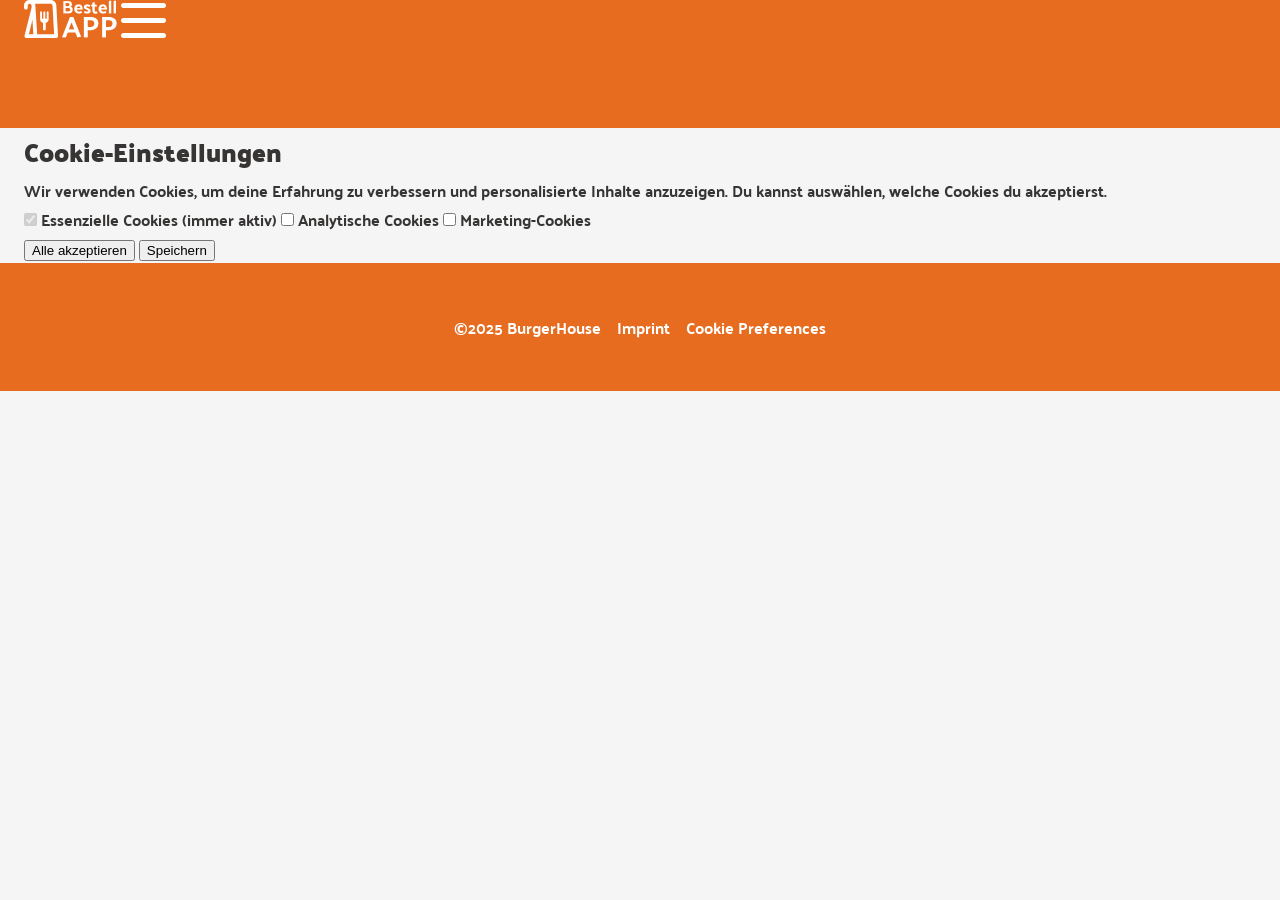
<file: Cookie Preferences.html>
<!doctype html>
<html lang="en">
  <head>
    <meta charset="UTF-8" />
    <meta name="viewport" content="width=device-width, initial-scale=1.0" />
    <title>Cookie Preferences</title>

    <link rel="stylesheet" href="style.css" />
    <link rel="stylesheet" href="basket.css" />
  </head>

  <body onload="init()">
    <header>
      <nav class="wrapper HeaderContainer">
        <a href="index.html"><img src="./assets/icons-logos/Logo.png" alt="logo" /></a>
        <a href="index.html">
          <img src="./assets/icons-logos/menu-bar.svg" alt="hamburger icon"
        /></a>
      </nav>
    </header>

    <main>
     <div id="cookieConsent" class="cookie-consent">
  <div class="cookie-content wrapper">
    <h2>Cookie-Einstellungen</h2>
    <p>Wir verwenden Cookies, um deine Erfahrung zu verbessern und personalisierte Inhalte anzuzeigen. Du kannst auswählen, welche Cookies du akzeptierst.</p>
    
    <div class="cookie-options">
      <label>
        <input type="checkbox" checked disabled> Essenzielle Cookies (immer aktiv)
      </label>
      <label>
        <input type="checkbox" id="analyticsCookies"> Analytische Cookies
      </label>
      <label>
        <input type="checkbox" id="marketingCookies"> Marketing-Cookies
      </label>
    </div>

    <div class="cookie-buttons">
      <button id="acceptAll">Alle akzeptieren</button>
      <button id="savePreferences">Speichern</button>
    </div>
  </div>
</div>


    </main>

     <!-- FOOTER -->
    <footer>
      <div class="footerContainer wrapper">
        <span> ©2025 BurgerHouse</span>
        <a href="imprint.html">Imprint</a>
        <a href="Cookie Preferences.html">Cookie Preferences</a>
      </div>
    </footer>

  </body>
</html>
</file>
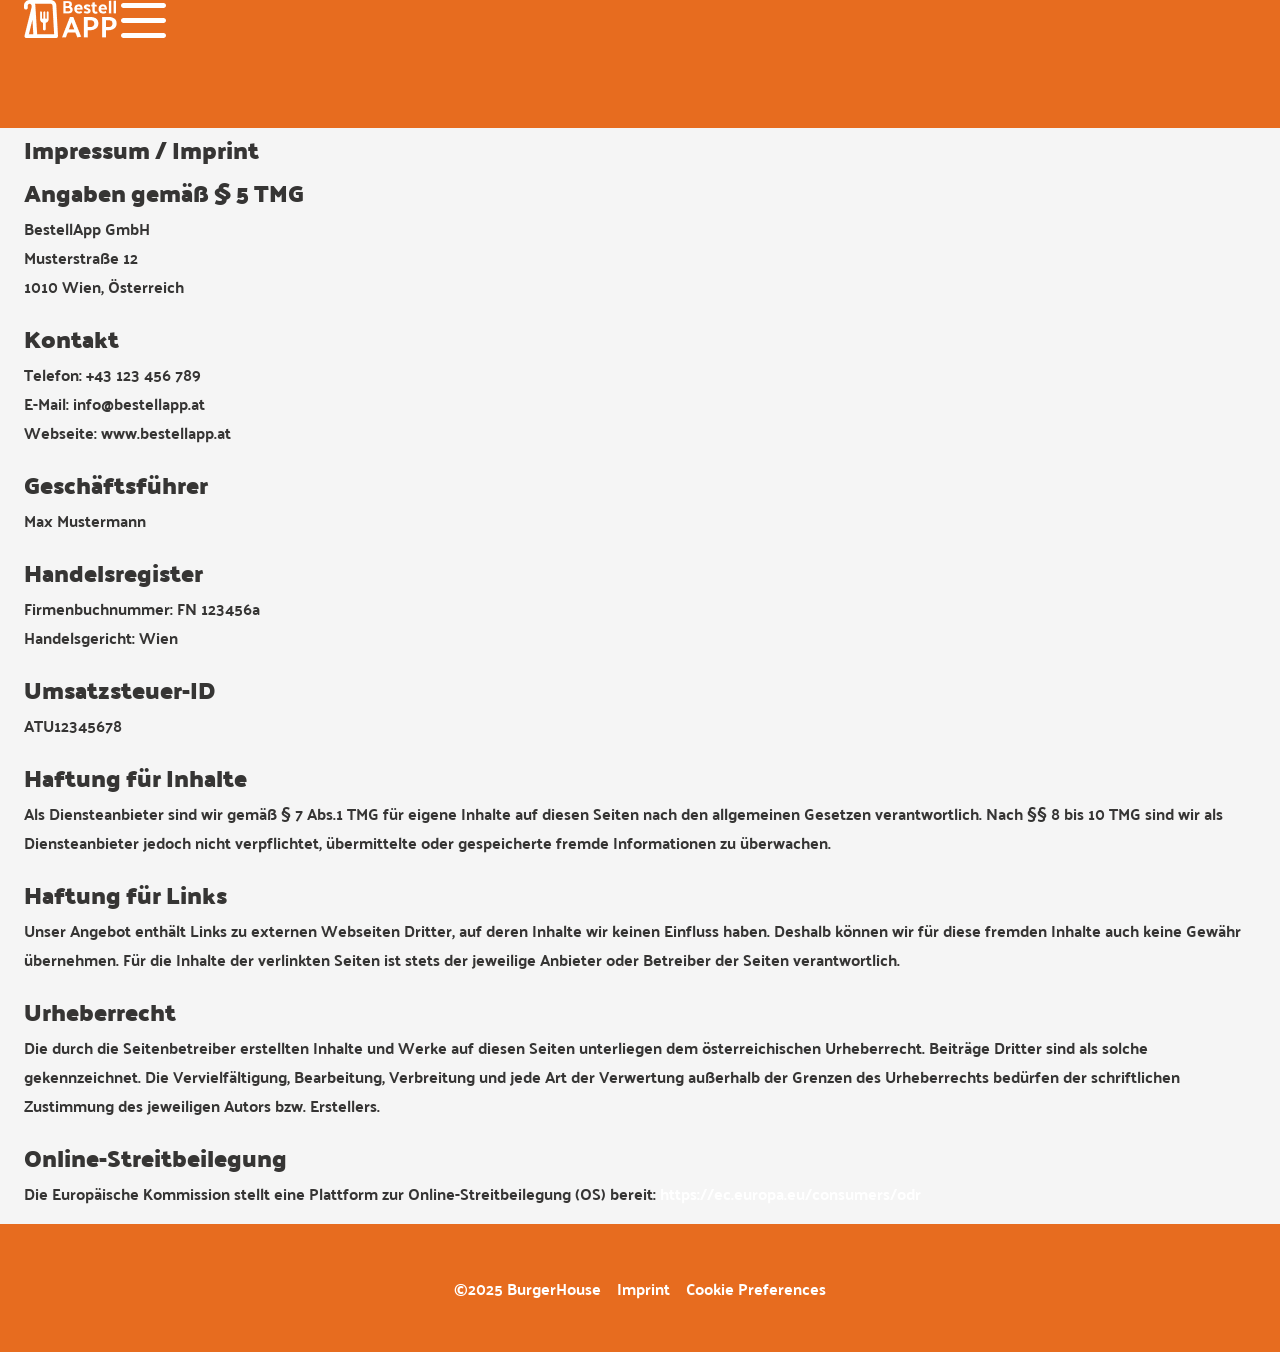
<file: imprint.html>
<!doctype html>
<html lang="en">
  <head>
    <meta charset="UTF-8" />
    <meta name="viewport" content="width=device-width, initial-scale=1.0" />
    <title>Imprint</title>

    <link rel="stylesheet" href="style.css" />
    <link rel="stylesheet" href="basket.css" />
  </head>

  <body onload="init()">
    <header>
      <nav class="wrapper HeaderContainer">
        <a href="index.html"><img src="./assets/icons-logos/Logo.png" alt="logo" /></a>
        <a href="index.html">
          <img src="./assets/icons-logos/menu-bar.svg" alt="hamburger icon"
        /></a>
      </nav>
    </header>

    <main>
      <section class="imprint wrapper">
  <h1>Impressum / Imprint</h1>

  <h2>Angaben gemäß § 5 TMG</h2>
  <p>
    BestellApp GmbH<br>
    Musterstraße 12<br>
    1010 Wien, Österreich
  </p>

  <h2>Kontakt</h2>
  <p>
    Telefon: +43 123 456 789<br>
    E-Mail: info@bestellapp.at<br>
    Webseite: www.bestellapp.at
  </p>

  <h2>Geschäftsführer</h2>
  <p>Max Mustermann</p>

  <h2>Handelsregister</h2>
  <p>
    Firmenbuchnummer: FN 123456a<br>
    Handelsgericht: Wien
  </p>

  <h2>Umsatzsteuer-ID</h2>
  <p>ATU12345678</p>

  <h2>Haftung für Inhalte</h2>
  <p>
    Als Diensteanbieter sind wir gemäß § 7 Abs.1 TMG für eigene Inhalte auf diesen Seiten nach den allgemeinen Gesetzen verantwortlich.  
    Nach §§ 8 bis 10 TMG sind wir als Diensteanbieter jedoch nicht verpflichtet, übermittelte oder gespeicherte fremde Informationen zu überwachen.
  </p>

  <h2>Haftung für Links</h2>
  <p>
    Unser Angebot enthält Links zu externen Webseiten Dritter, auf deren Inhalte wir keinen Einfluss haben.  
    Deshalb können wir für diese fremden Inhalte auch keine Gewähr übernehmen.  
    Für die Inhalte der verlinkten Seiten ist stets der jeweilige Anbieter oder Betreiber der Seiten verantwortlich.
  </p>

  <h2>Urheberrecht</h2>
  <p>
    Die durch die Seitenbetreiber erstellten Inhalte und Werke auf diesen Seiten unterliegen dem österreichischen Urheberrecht.  
    Beiträge Dritter sind als solche gekennzeichnet.  
    Die Vervielfältigung, Bearbeitung, Verbreitung und jede Art der Verwertung außerhalb der Grenzen des Urheberrechts bedürfen der schriftlichen Zustimmung des jeweiligen Autors bzw. Erstellers.
  </p>

  <h2>Online-Streitbeilegung</h2>
  <p>
    Die Europäische Kommission stellt eine Plattform zur Online-Streitbeilegung (OS) bereit:  
    <a href="https://ec.europa.eu/consumers/odr" target="_blank">https://ec.europa.eu/consumers/odr</a>
  </p>
</section>
      </main>

    <!-- FOOTER -->
    <footer>
      <div class="footerContainer wrapper">
        <span> ©2025 BurgerHouse</span>
        <a href="imprint.html">Imprint</a>
        <a href="Cookie Preferences.html">Cookie Preferences</a>
      </div>
    </footer>

  </body>
</html>
</file>
<file: style.css>
/* GENERAL */    

*{
  box-sizing: border-box;
  margin: 0;
}


a{
  text-decoration: none;
  color: white;
}


@font-face {
    font-family: "Palanquin";
    src: url("./assets/fonts/Palanquin_Dark/PalanquinDark-Regular.ttf") format("truetype");
    font-weight: 400;
    font-style: normal;
}


@font-face {
    font-family: "Palanquin";
    src: url("./assets/fonts/Palanquin_Dark/PalanquinDark-Bold.ttf") format("truetype");
    font-weight: 700;
    font-style: normal;
}


body {
  min-height: 100vh;
  display: flex;
  flex-direction: column;
  font-family: "Palanquin", sans-serif;
  scroll-behavior: smooth;
  font-size: 16px;
  background-color: whitesmoke;
  color:#363534; 
}


.wrapper {
  max-width: 1440px;
  margin: 0 auto;  
  padding: 0 24px; 
} 


/* HEADER */
header {
  height: 128px;
  background-color:  #E76C1F;
  width: 100%;
}


.headerContainer{
  height: 100%;
  display: flex;
  justify-content:space-between;
  align-items: center;
  padding: 20px;
}


/* HERO SECTION */
.HeroContainer {
  display: flex;
  flex-direction: column;
  align-items: center;
}


.hero {        
height: 508px;
width: 100%;
object-fit: cover;
} 


.HeroLogo {
height: 200px;
width: 200px;
border-radius: 150px;
border: 13px solid #FDEADC;
margin-top: -120px;
}


.title{
display: flex;
flex-direction: column;
align-items: center;
margin-bottom: 48px;
}

a
h1 {
  font-size: 48px;
  font-weight: 700;
}


h1 b {
  font-size: 48px;
  color: #E76C1F;
}


.TitleRate {
  display: flex;
  flex-direction: row;
  align-items: center;
  gap: 16px;
}


.rate{
  display: flex;
  align-items: center;
  gap: 5px;
  background-color: #FACAAC;
  padding: 4px 5px;
  border-radius: 10px;
}


.rate img {
  width: 20px;
}


.rate span b{
  font-size: 20px;
}


.rate p {
  font-weight: 400;
  color: #726D6D;
  font-size: 18px;
}


.title p {
  font-size:24px;
  text-wrap: balance;
}


/* MENU */
.contentWrapper{
 position: relative; 
 display: flex;
 align-items: flex-start;
 max-width: 1440px;
 margin: 0 auto;
 overflow-x: clip;
 gap: 32px;
}


.menu {
 width: calc(100% - 350px);
 flex: 1;
}


.category{
  display: flex;
  align-items: center;
  gap: 8px;
  position: relative;
  z-index: 2;
}


.categoryBg{
  background-color:#E76C1F;
  height: 100%;
  position: absolute;
  width: 100vw;
  left: 50%;
  transform: translateX(-50%);
  z-index: 1;
}


.category h2{
  font-size: 40px;
  font-weight: 500;
  color: #ffffff;
  z-index: 2;
} 


.size {
  font-weight: 400;
  font-size: 24px;
  z-index: 2;
}


.category img{
  width: 89px;
  height: 91px;
  z-index: 2;
}


.dishCard {
  margin-top: 24px;
  background-color: #FDEADC;
  display: flex;
  justify-content: center;
  padding: 15px;
  margin-bottom: 32px;
  gap: 16px;
  max-width: 1000px;
  width: 100%;
}


.dishCardContent{
  display: flex;
  flex-direction: row;
  justify-content: space-between;
   flex-grow: 1;  
}


.dishCard img {
  height: 121px;
  width: 207px;
  border-radius: 12px;
  object-fit: cover;
}


.dishName {
  display: flex;
  flex-direction: column;
}


.dishCard img:hover {
 filter: brightness(1.2);
}


.dishName span {
  font-size: 24px;
  font-weight: 600;
}


.dishName p {
  font-size: 16px;
  font-weight: 500;
}


.priceAdd {
  display: flex;
  flex-direction: column;
  align-items: flex-end;
  justify-content: space-between;
}


.priceAdd span{
  font-size: 24px;
  font-weight: 600;
}


.priceAdd button {
 background-color:#ffffff;
 border-radius: 20px;
 font-size: 16px;
 font-weight: 600;
 border: 0;
 padding: 10px;
 cursor: pointer;
 white-space: nowrap;
}


.priceAdd button:hover{
  filter: brightness(1.2);
}


/* FOOTER */
footer {
  height: 128px;
  background-color:  #E76C1F;
  width: 100%;
  display: flex;
  justify-content: center;
  align-items: center;
}


.footerContainer{
display: flex;
color: white;
gap: 16px;
}


/* Footer Navigation */
.footerNav {
  display: none;
}


/* Imprint */
.imprint h2 {
  color: #363534;
  font-size: 24px;
}
  


.imprint p{
  margin-bottom: 16px;
}


/* Cookie Preferences*/


.cookie-consent h2 {
  color: #363534;
  font-size: 25px;
}


/* Media Queries */
@media (max-width: 900px) {

.hamburgerIcon {
  display: none;
}

.wrapper {
  padding-left: 16px;
  padding-right: 16px;
}

.hero {
  padding-top: 20px; 
  border-radius: 45px;
}

.HeroLogo {
  height: 150px;
  width: 150px;
}

.TitleRate{
  flex-direction: column-reverse;
  padding-top: 16px;
}    

.title p {
text-align: center;
}

.category{
justify-content: center;
} 


.category h2{
  font-size: 30px;
} 

.size {
  font-size: 16px;
}

.category img{
  width: 69px;
  height: 71px;
}


.dishCard {
  border-radius: 16px;
  flex-direction: column;
}

.dishCard img {
  height: 121px;
  width: 100%;  
} 

.dishCardContent {
  flex-direction: column ;
}

.priceAdd {
  flex-direction: row;
}

}


@media (max-width: 500px){

/* FOOTER NAVIGATION */

.home footer{
margin-bottom: 80px;
}

.footerNav {
  display: block;
  position: fixed;
  bottom: 0;
  z-index: 1000;
  width: 100%;
}

.footerNavContainer {
  display: flex;
  justify-content: space-around;
  align-items: center;
  padding: 16px;
  background-color: #363534;
}

.footerNavContainer img {
  height: 24px;
}

.basketNavIcon {
  position: relative;
}

.dishAmountNav {
position: absolute;
bottom: -9px;
right: -7px;
background-color: #c92d06;
color: #FFFFFF;
border-radius: 7px;
padding:0 5px 0 5px;
}

}


@media (max-width: 444px) {

.footerContainer {
  flex-direction: column;
  align-items: center;  
}

.category {
  flex-direction: column; 
  align-items: center;
  justify-content: end;
  row-gap: 0;
}

.category h2{
font-size: 30px; 
} 

.size {
font-size: 16px;
    
}

.category img{
  width: 39px;
  height: 41px;
}

}


@media (max-width: 343px) {

h1 {
  font-size: 40px;
  font-weight: 700;
}

h1 b {
  font-size: 40px;
  color: #E76C1F;
}

.category h2{
font-size: 25px; 
} 

.size {
  font-size: 10px;
}

.category img{
  width: 33px;
  height: 35px;
}

}
</file>
<file: basket.css>
/* BASKET   */

 .basketContainer{
  display: none; 
  position: sticky;
  top: 50px;
  z-index: 2;
  width: 350px;
  flex-shrink: 0;
}

.basketContainer.show {
  display: block;   
}


.basket {
width: 100%;
height: 800px;
background-color: #363534;
border-radius: 15px 0 0 15px;
padding: 20px;
}

#basketContent {
  display: flex;
  flex-direction: column;
  height: 100%;
}

.basketItems {
  flex: 1;
  overflow-y: auto;
  min-height: 0;
  max-height: 400px; 
}


.basketClose{
position: relative;
}

.basketCloseBtn{
margin-left: 260px;
height: 32px;
}

.dishAmount{
position: absolute;
bottom: -8px;
right: 4px;
background-color: #c92d06;
color: #FFFFFF;
border-radius: 7px;
padding:0 5px 0 5px;
}

.basketCloseBtn:hover{
  cursor: pointer;
  filter: brightness(1.2);
}

.deliveryCollection{
display: flex;
justify-content: space-between;
border-radius: 20px; 
background-color: #a4a2a1;
margin-bottom: 16px;
padding: 8px;
width: 100%;
}

.deliveryCollection img {
  height: 20px;
}

.deliveryCollection button {
  background-color: transparent;
  color:#363534;
  border: none;
  cursor: pointer;
  display: flex;
  align-items: center;
  gap: 3px;
  font-family: "Palanquin", sans-serif;
}

.deliveryCollection button.active{
  background-color: #363534;
  border-radius: 20px;
  color: #FFFFFF;
  padding: 7px 12px;

}

.deliveryCollection button:hover {
  cursor: pointer;
  filter: brightness(1.2);
}

.basket h2 {
  font-size: 32px;
  font-weight: 700;
  color:#FDEADC;
  margin-bottom: 8px;
  text-align: center;
}

.addedItem {
  color: #E76C1F;
}  

.amount{
color: #363534
}

.dash{
  font-size: 20px;
  filter: brightness(1.2);
  cursor: pointer;
}

.plus {
font-size: 20px;
filter: brightness(1.2);
cursor: pointer;
}  


.basketEmpty { 
 display: flex;
 flex-direction: column;
 align-items: center;
 margin-top: 24px; 
}  

.basketEmpty h4 {
  color: rgb(174, 173, 173);
  font-size: 24px;
}
.basketEmpty span{
  color:rgb(174, 173, 173);
  font-size: 18px;
}
.basketEmpty img {
  margin-top: 20px;
  height: 64px;
  opacity: 60%;
}

.basketBox{
background: #FDEADC;
border-radius: 20px;
padding: 8px;
display: flex;
flex-direction: column;
gap: 20px;
font-size: 22px;
font-weight: 700;
margin-bottom: 8px;
}


.nameDeleteBtn{
display: flex;
flex-direction: row;
justify-content: space-between;
}

.nameDeleteBtn button {
  height: 24px;
  background: none;
  border: none;
  cursor: pointer;
}



.basketAmountPreis{
  display: flex;
  justify-content: space-between;
}

.deleteAdd{
  display: flex;
  flex-direction: row;
  justify-content: center;
  align-items: center;
  gap: 8px;
}

.deleteAdd img {
  height: 20px;
    cursor: pointer;
}

.sumContainer {
  width: 100%;
  display: flex;
  flex-direction: column;

}

.sum {
  color: #FFFFFF;
  display: flex;
  flex-direction: column;
  margin-top: 24px;
 
}

.priceLine {
  display: flex;
  justify-content: space-between;

 
}
.separator {
    background-color: #FFFFFF;
    width: 100%;
    height: 2px;  
    margin: 10px 0;
    }

.buyNow{
  background: #E76C1F;
  font-size: 24px;
  font-weight: 700;
  border-radius: 60px;
  padding: 5px;
  margin-top: 24px;
  cursor: pointer;
 

}

/* Order Confirmed Container */

.orderConfirmContainer{  
  background-color: #363534;
  padding: 12px;
  border-radius: 16px;
  display: flex;
  flex-direction: column;
  border: none;
  margin: auto;
}

.orderConfirmContainer::backdrop{
  background: rgba(0, 0, 0, 0.6);
}

.orderConfirmCloseBtn {
font-size: 32px;
background: none;
color: #c92d06;
font-weight: 900;
border: none;
margin-left: 150px;
}

.orderConfirmCloseBtn:hover{
  cursor: pointer;
  filter: brightness(1.2);
}

.orderConfirm{
  display: flex;
  flex-direction: column;
  align-items: center;
}


.orderConfirm span {
  font-size: 16px;
  font-weight: 400;
  color: #FDEADC;
  margin-top: 10px;
}

.orderConfirm p {
  font-size: 24px;
  font-weight: 600;
  color: #FDEADC;
} 

@media (max-width: 500px) {

.basket{
  border-radius: 15px 15px 0 0;   

}

 .basketContainer{

  top: 20px;
}
}
</file>
